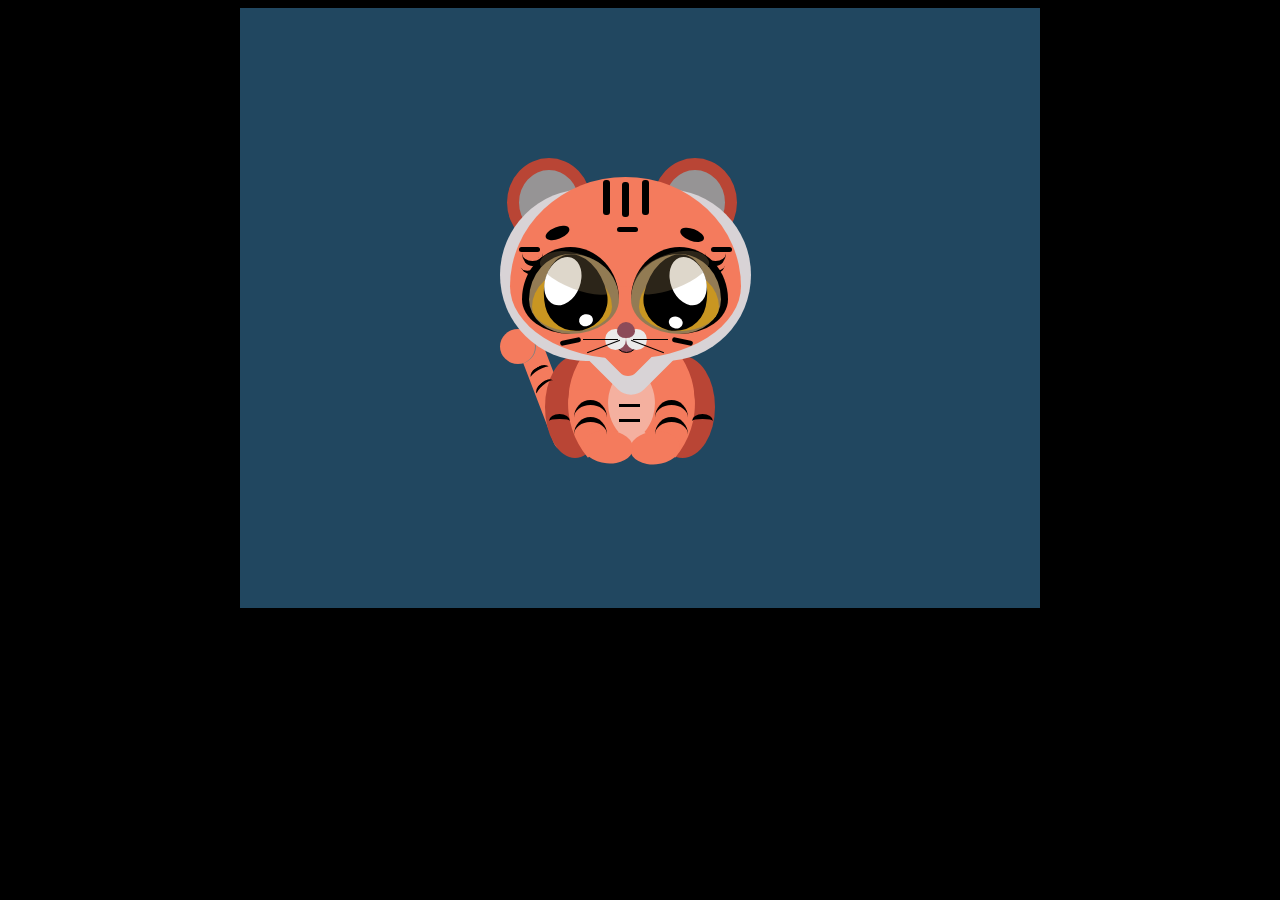
<file: index.html>
<!DOCTYPE html>
<html lang="en">
<head>
    <meta charset="UTF-8">
    <meta http-equiv="X-UA-Compatible" content="IE=edge">
    <meta name="viewport" content="width=device-width, initial-scale=1.0">
    <link type="text/css" rel="stylesheet" href="style.css">
    <title>Tiger</title>
</head>
<body>
    <div class="container">
        <div class="tigre">
          <div class="body">
            <div class="cola"></div>
            <div class="cola3"></div>
            <div class="body7"></div>
            <div class="body5">
              <div class="ray"></div>
            </div>
            <div class="legs"></div>
            <div class="ray3"></div>
            <div class="ray5"></div>
            <div class="legs3"></div>
          </div>
          <div class="head">
            <div class="orejas"></div>
            <div class="orejas3"></div>
            <div class="face"></div>
            <div class="face3">
               <div class="rayas">
                <span class="r1"></span>
                <span class="r2"></span>
                <span class="r3"></span>
                <span class="r4"></span>
                <span class="r5"></span>
                <span class="r6"></span>
                <span class="r7"></span>
                <span class="r8"></span>
              </div>
               <div class="cejas"></div>
               <div class="cejas3"></div>
               <div class="cejas7"></div>
               <div class="ojos">
                 <div class="iris"><div class="iris3"></div></div></div>
               <div class="ojos3"><div class="iris7"><div class="iris9"></div></div></div>
              <div class="boca7"></div>
              <div class="boca"></div>
              <div class="boca3"></div>
              <div class="bigotes"></div>
              <div class="bigotes3"></div>
           </div>
         </div>
        </div>
      </div>
    
</body>
</html>
</file>
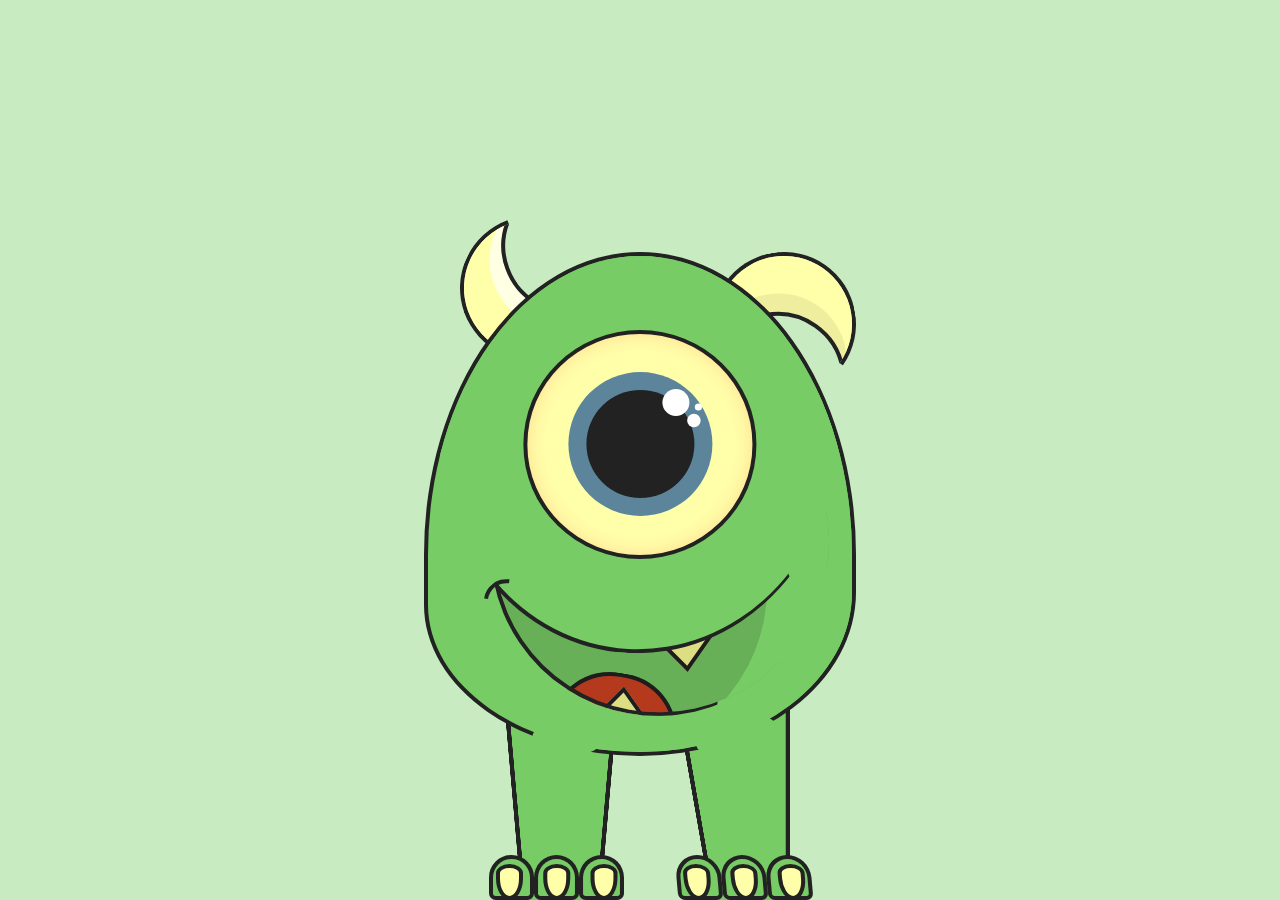
<file: alien.html>
<!DOCTYPE html>
<html lang="en">
<head>
    <meta charset="UTF-8">
    <meta http-equiv="X-UA-Compatible" content="IE=edge">
    <meta name="viewport" content="width=device-width, initial-scale=1.0">
    <link rel="stylesheet" href="stylealien.css">
    <title>Monster Alien</title>
</head>
<body>
    <div class="cartoon hb">
        <div class="horn r ha"></div>
        <div class="horn r ha"></div>
        <div class="leg hb ha"></div>
        <div class="leg hb ha"></div>
        <div class="body b">
          <div class="tongue b"></div>
          <div class="fang b ha"></div>
          <div class="mouth r ha hb"></div>
          <div class="eye b r ha hb"></div>
        </div>
        <div class="correction ha r"></div>
      </div>
      
      
    
</body>
</html>
</file>
<file: style.css>
body {
  background: black;
}
.container {
  position: relative;
  width: 800px;
  height: 600px;
  background: #214760;
  margin: 0px auto;
}
.tigre {
  position: absolute;
  margin: 271px 350px;
}
.face {
  position: absolute;
  width: 251px;
  height: 172px;
  border-radius: 90px;
  background: #d8d3d6;
  margin: -90px -90px;
}
.face::before {
  content: "";
  position: absolute;
  width: 152px;
  height: 152px;
  border-radius: 700px 700px 5000px 700px;
  background: #d8d3d6;
  transform: rotate(225deg);
  margin: 30px 55px;
}
.face3 {
  position: absolute;
  width: 231px;
  height: 182px;
  border-radius: 50% 50% 50% 50% / 60% 60% 40% 40%;
  background: #f47b5d;
  margin: -102px -80px;
}
.face3::before {
  content: "";
  position: absolute;
  width: 90px;
  height: 90px;
  border-radius: 700px 700px 5000px 700px;
  background: #f47b5d;
  transform: rotate(225deg);
  margin: 95px 73px;
}
.face5 {
  position: absolute;
  width: 152px;
  height: 132px;
  border-radius: 100%;
  background: #eda65e;
  margin: 40px 40px;
}
.orejas,
.orejas3 {
  position: absolute;
  width: 60px;
  height: 65px;
  border-radius: 100%;
  background: #969495;
  border: 12px solid #b94535;
}
.orejas {
  margin: -121px -83px;
}
.orejas3 {
  margin: -121px 63px;
}
.ojos,
.ojos3 {
  position: absolute;
  width: 90px;
  height: 80px;
  border-radius: 50% 50% 50% 50% / 60% 60% 40% 40%;
  background: #937b54;
  border-top: 7px solid black;
  animation: cerrar 3s alternate infinite;
}
.ojos {
  margin: 70px 12px;
  border-left: 7px solid black;
}
.ojos3 {
  margin: 70px 121px;
  border-right: 7px solid black;
}
.ojos::before,
.ojos3::before {
  content: "";
  position: absolute;
  width: 80px;
  height: 60px;
  border-radius: 50% 50% 50% 50% / 60% 60% 40% 40%;
  background: #c99621;
}
.ojos::before {
  margin: 17px 3px;
}
.ojos3::before {
  margin: 17px 8px;
}
.iris,
.iris7 {
  position: absolute;
  width: 63px;
  height: 77px;
  border-radius: 50% 50% 50% 50% / 60% 60% 40% 40%;
  background: black;
  margin: 0 14px;
}
.iris {
  transform: rotate(-12deg);
}
.iris7 {
  transform: rotate(12deg);
}
.iris::before,
.iris7::before {
  content: "";
  position: absolute;
  width: 35px;
  height: 50px;
  border-radius: 100%;
  background: white;
}
.iris::before {
  transform: rotate(33deg);
  margin: 0px 5px;
}
.iris7::before {
  transform: rotate(-33deg);
  margin: 0px 23px;
}
.iris3,
.iris9 {
  position: absolute;
  width: 14px;
  height: 12px;
  border-radius: 100%;
  background: white;
  margin: 62px 30px;
}
.iris3::before,
.iris9::before {
  content: "";
  position: absolute;
  width: 80px;
  height: 35px;
  border-radius: 50% 50% 50% 50% / 60% 60% 40% 40%;
  opacity: 0.3;
  background: #937b54;
}
.iris3::before {
  margin: -60px -30px;
  transform: rotate(33deg);
}
.iris9::before {
  margin: -60px -49px;
  transform: rotate(-33deg);
}
.boca {
  position: absolute;
  width: 21px;
  height: 21px;
  border-radius: 100%;
  background: #eaeaea;
  margin: 152px 95px;
  animation: go7 2.1s alternate infinite;
}
.boca::before {
  content: "";
  position: absolute;
  width: 21px;
  height: 21px;
  border-radius: 100%;
  background: #eaeaea;
  margin: 0px 21px;
}
.boca3 {
  position: absolute;
  width: 18px;
  height: 16px;
  border-radius: 50% 50% 50% 50% / 60% 60% 40% 40%;
  background: #8c4b59;
  margin: 145px 107px;
}
.boca7 {
  position: absolute;
  width: 21px;
  height: 12px;
  border-radius: 0 0 21px 21px;
  background: #8c4b59;
  border: 1px solid black;
  margin: 162px 105px;
}
.cejas {
  position: absolute;
  width: 25px;
  height: 12px;
  border-radius: 100%;
  background: black;
  margin: 50px 35px;
  transform: rotate(-21deg);
}
.cejas::before {
  content: "";
  position: absolute;
  width: 25px;
  height: 12px;
  border-radius: 100%;
  background: black;
  margin: 50px 125px;
  transform: rotate(42deg);
}
.cejas3,
.cejas7 {
  position: absolute;
  width: 21px;
  height: 21px;
  border-radius: 100%;
}
.cejas3 {
  border-bottom: 5px solid black;
  margin: 63px 12px;
}
.cejas7 {
  border-bottom: 5px solid black;
  margin: 63px 195px;
}
.cejas3::before,
.cejas7::before {
  content: "";
  position: absolute;
  width: 21px;
  height: 21px;
  border-radius: 100%;
  border-bottom: 5px solid black;
}
.cejas3::before {
  margin: 9px -3px;
  transform: rotate(-30deg);
}
.cejas7::before {
  margin: 9px 0px;
  transform: rotate(21deg);
}
.bigotes,
.bigotes3 {
  position: absolute;
  width: 35px;
  height: 1px;
  background: black;
  animation: go7 2.1s alternate infinite;
}
.bigotes {
  margin: 162px 73px;
}
.bigotes3 {
  margin: 162px 123px;
}
.bigotes::before,
.bigotes3::before {
  content: "";
  position: absolute;
  width: 35px;
  height: 1px;
  background: black;
}
.bigotes::before {
  margin: 7px 3px;
  transform: rotate(-21deg);
}
.bigotes3::before {
  margin: 7px -3px;
  transform: rotate(21deg);
}
.body5 {
  position: absolute;
  width: 95px;
  height: 95px;
  border-radius: 100%;
  background: #f4b09f;
  margin: 80px -21px;
}
.body7 {
  position: absolute;
  width: 60px;
  height: 102px;
  border-radius: 100%;
  background: #b94535;
  margin: 77px -45px;
}
.body7::before {
  content: "";
  position: absolute;
  width: 65px;
  height: 102px;
  border-radius: 100%;
  background: #b94535;
  margin: 0px 105px;
}
.legs,
.legs3 {
  position: absolute;
  width: 90px;
  height: 150px;
  border-top: 40px solid #f47b5d;
  border-left: 40px solid transparent;
  border-right: 40px solid transparent;
  border-radius: 100px / 100px;
}
.legs {
  transform: rotate(85deg);
  margin: 30px -75px;
}
.legs3 {
  transform: rotate(-85deg);
  margin: 30px -12px;
}
.legs::before,
.legs3::before {
  content: "";
  position: absolute;
  width: 33px;
  height: 50px;
  border-radius: 100%;
  background: #f47b5d;
}
.legs::before {
  margin: -21px 77px;
}
.legs3::before {
  margin: -21px -19px;
}
.legs7::before {
  content: "";
  position: absolute;
  width: 33px;
  height: 21px;
  border-radius: 0 0 50px 50px;
  background: #cc9666;
  margin: 1px 87px;
}
.cola {
  position: absolute;
  width: 25px;
  height: 125px;
  border-radius: 30px;
  background: #f47b5d;
  margin: 50px -55px;
  transform: rotate(-21deg);
}
.cola3 {
  position: absolute;
  width: 35px;
  height: 35px;
  border-radius: 100%;
  background: #f47b5d;
  border-right: 1px solid gray;
  margin: 50px -90px;
  animation: go3 3s alternate infinite;
}
.r1,
.r2,
.r3 {
  position: absolute;
  width: 7px;
  height: 35px;
  border-radius: 3px;
  background: black;
}
.r1 {
  margin: 3px 93px;
}
.r2 {
  margin: 5px 112px;
}
.r3 {
  margin: 3px 132px;
}
.r4,
.r5,
.r6,
.r7,
.r8 {
  position: absolute;
  width: 21px;
  height: 5px;
  border-radius: 3px;
  background: black;
}
.r4 {
  margin: 70px 9px;
}
.r5 {
  margin: 70px 201px;
}
.r6 {
  margin: 50px 107px;
}
.r7 {
  margin: 162px 50px;
  transform: rotate(-12deg);
}
.r8 {
  margin: 162px 162px;
  transform: rotate(12deg);
}
.ray {
  position: absolute;
  width: 21px;
  height: 12px;
  border-top: 3px solid black;
  border-bottom: 3px solid black;
  margin: 45px 50px;
  z-index: 333;
}
.ray::before {
  content: "";
  position: absolute;
  width: 9px;
  height: 21px;
  border-radius: 100%;
  border-left: 3px solid black;
  margin: -30px -80px;
  transform: rotate(50deg);
  z-index: 333;
}
.ray::after {
  content: "";
  position: absolute;
  width: 9px;
  height: 21px;
  border-radius: 100%;
  border-left: 3px solid black;
  margin: -45px -85px;
  transform: rotate(60deg);
  z-index: 333;
}
.ray3,
.ray5 {
  position: absolute;
  width: 33px;
  height: 30px;
  border-radius: 100%;
  border-top: 5px solid black;
  z-index: 777;
}
.ray3 {
  margin: 121px -16px;
}
.ray5 {
  margin: 121px 65px;
}
.ray3::before,
.ray5::before {
  content: "";
  position: absolute;
  width: 33px;
  height: 30px;
  border-radius: 100%;
  border-top: 5px solid black;
  z-index: 777;
}
.ray3:after,
.ray5::after {
  content: "";
  position: absolute;
  width: 21px;
  height: 9px;
  border-radius: 100%;
  border-top: 5px solid black;
  z-index: 777;
}
.ray3::before {
  margin: 12px 0px;
}
.ray3::after {
  margin: 9px -25px;
}
.ray5::before {
  margin: 12px 0px;
}
.ray5::after {
  margin: 9px 37px;
}

@keyframes go {
  0% {
    transform: translatex(0px) translatey(0px);
  }
  100% {
    transform: translatex(3px) translatey(3px);
  }
}
@keyframes go3 {
  0% {
    transform: translatex(0px) translatey(0px) scale(1);
  }
  100% {
    transform: translatex(-3px) translatey(-12px) scale(0.9);
  }
}
@keyframes go7 {
  0% {
    transform: translatey(0px);
  }
  100% {
    transform: translatey(-5px);
  }
}
@keyframes cerrar {
  0%,
  25% {
    opacity: 1;
  }
  35% {
    opacity: 0;
  }
  50% {
    opacity: 1;
  }
  100% {
    opacity: 1;
  }
}
</file>
<file: stylealien.css>
html,
body {
  overflow: hidden;
  background: #7c66;
}

.cartoon {
  position: absolute;
  bottom: 0%;
  left: 50%;
  transform: translate(-50%, 0);
  width: 80vmin;
  height: 80vmin;
}

.cartoon div {
  position: absolute;
  box-sizing: border-box;
}

.b {
  border: 0.5vmin solid;
}

.r {
  border-radius: 100%;
}

.hb::before,
.ha::after {
  content: "";
  display: block;
  position: absolute;
  box-sizing: border-box;
}

/****/
.cartoon {
  --skin: #7c6;
  --line: #222;
  --eye: #ffa;
  --tooth: #ff9;
  --mouth: #0002;
  --iris: #369c;
  --tongue: #f00a;
  color: var(--line);
}

.body {
  width: 60%;
  height: 70%;
  background: var(--skin);
  border-radius: 100% / 120% 120% 65% 60%;
  top: 10%;
  left: 50%;
  transform: translate(-50%, 0);
  overflow: hidden;
}

.eye {
  width: 55%;
  height: 46%;
  top: 15%;
  left: 50%;
  transform: translate(-50%, 0);
  box-shadow: 0 0 0 2vmin var(--skin), -2vmin -2vmin 0 -0.5vmin,
    2vmin -2vmin 0 -0.5vmin;
  background: var(--eye);
  box-shadow: inset 0 0 4vmin -2.5vmin var(--tongue);
}

.eye::before {
  width: 12vmin;
  height: 12vmin;
  background: var(--line);
  border-radius: 50%;
  top: 50%;
  left: 50%;
  transform: translate(-50%, -50%);
  box-shadow: 0 0 0 2vmin var(--iris);
}

.eye::after {
  width: 3vmin;
  height: 3vmin;
  background: #fff;
  border-radius: 50%;
  top: 25%;
  left: 60%;
  box-shadow: 2vmin 2vmin 0 -0.75vmin #fff, 2.5vmin 0.5vmin 0 -1.1vmin #fff;
}

.mouth {
  width: 80%;
  height: 70%;
  top: 23%;
  left: 55%;
  transform: translate(-50%, 0) rotate(33deg);
  border: 0.5vmin solid transparent;
  border-right: 0.25vmin solid transparent;
  border-bottom: 0.5vmin solid;
  box-shadow: 0 0 0 5vmin var(--skin), inset -3vmin 8vmin var(--skin),
    inset 35vmin -4vmin var(--mouth);
}

.mouth::before {
  width: 120%;
  height: 130%;
  background: var(--skin);
  border-radius: 50%;
  transform: rotate(-30deg);
  border: 0.5vmin solid transparent;
  border-bottom: 0.5vmin solid;
  border-right: 0.3vmin solid transparent;
  top: -39%;
  left: -34%;
}

.mouth::after {
  width: 5vmin;
  height: 5vmin;
  border: 0.5vmin solid transparent;
  border-left: 0.5vmin solid;
  border-radius: 50%;
  top: 82.5%;
  left: 13.5%;
  transform: rotate(20deg);
}

.fang {
  width: 10%;
  height: 9%;
  background: var(--tooth);
  top: 72.5%;
  left: 56%;
  transform: rotate(45deg) skew(10deg);
}

.fang::after {
  width: 100%;
  height: 100%;
  border: 0.5vmin solid;
  background: var(--tooth);
  top: 270%;
  left: -30%;
  transform: rotate(10deg);
}

.tongue {
  width: 30%;
  height: 12%;
  border-radius: 100vmin 100vmin 0 0;
  top: 84%;
  left: 30%;
  background: var(--tongue);
  transform: rotate(10deg);
}

.leg {
  width: 20%;
  height: 30%;
  background-image: linear-gradient(
      85deg,
      transparent 19.75%,
      var(--line) 20% 22.5%,
      var(--skin) 22.75% 60%,
      transparent 0
    ),
    linear-gradient(
      -85deg,
      transparent 19.75%,
      var(--line) 20% 22.5%,
      var(--skin) 22.75% 60%,
      transparent 0
    );
  bottom: 0;
  left: 39%;
  transform: translate(-50%, 0);
}

.leg + .leg {
  left: 64%;
  transform: translate(-50%, 0) skew(5deg);
}

.leg::before {
  width: 5vmin;
  height: 5vmin;
  border: 0.5vmin solid;
  bottom: 0;
  border-radius: 100% 100% 30% 30%;
  background: var(--skin);
  box-shadow: 5vmin 0 0 -0.45vmin var(--skin), 10vmin 0 0 -0.45vmin var(--skin),
    5vmin 0, 10vmin 0;
}

.leg::after {
  width: 3vmin;
  height: 4vmin;
  border: 0.5vmin solid;
  background: var(--eye);
  bottom: 0;
  left: 0.75vmin;
  border-radius: 100% / 50% 50% 120% 120%;
  box-shadow: 5.25vmin 0 0 -0.45vmin var(--eye),
    10.5vmin 0 0 -0.45vmin var(--eye), 5.25vmin 0, 10.5vmin 0;
}

.horn {
  width: 20%;
  height: 20%;
  border: 0.5vmin solid transparent;
  border-left: 0.5vmin solid;
  border-bottom: 0.5vmin solid;
  transform: rotate(25deg);
  overflow: hidden;
  top: 5%;
  left: 25%;
}

.horn::after {
  width: 100%;
  height: 100%;
  border: 0.5vmin solid;
  border-radius: 50%;
  top: -40%;
  left: 12%;
  box-shadow: -0.5vmin 2vmin #fffa, 0 0 0 10vmin var(--eye);
}

.horn + .horn {
  left: 60%;
  top: 10%;
  transform: rotate(-190deg);
}

.horn + .horn::after {
  box-shadow: -0.5vmin 2vmin #0001, 0 0 0 10vmin var(--eye);
}

.correction {
  width: 10%;
  height: 5%;
  background: var(--skin);
  bottom: 20%;
  left: 35%;
  box-shadow: 19vmin 0 0 1vmin var(--skin);
}

/***/

#youtube {
  z-index: 2;
  display: block;
  width: 100px;
  height: 70px;
  position: absolute;
  bottom: 20px;
  right: 20px;
  background: red;
  border-radius: 50% / 11%;
  transition: transform 0.5s;
}

#youtube:hover,
#youtube:focus {
  transform: scale(1.1);
}

#youtube::before {
  content: "";
  display: block;
  position: absolute;
  top: 7.5%;
  left: -6%;
  width: 112%;
  height: 85%;
  background: red;
  border-radius: 9% / 50%;
}

#youtube::after {
  content: "";
  display: block;
  position: absolute;
  top: 20px;
  left: 40px;
  width: 45px;
  height: 30px;
  border: 15px solid transparent;
  box-sizing: border-box;
  border-left: 30px solid white;
}

#youtube span {
  font-size: 0;
  position: absolute;
  width: 0;
  height: 0;
  overflow: hidden;
}
</file>
